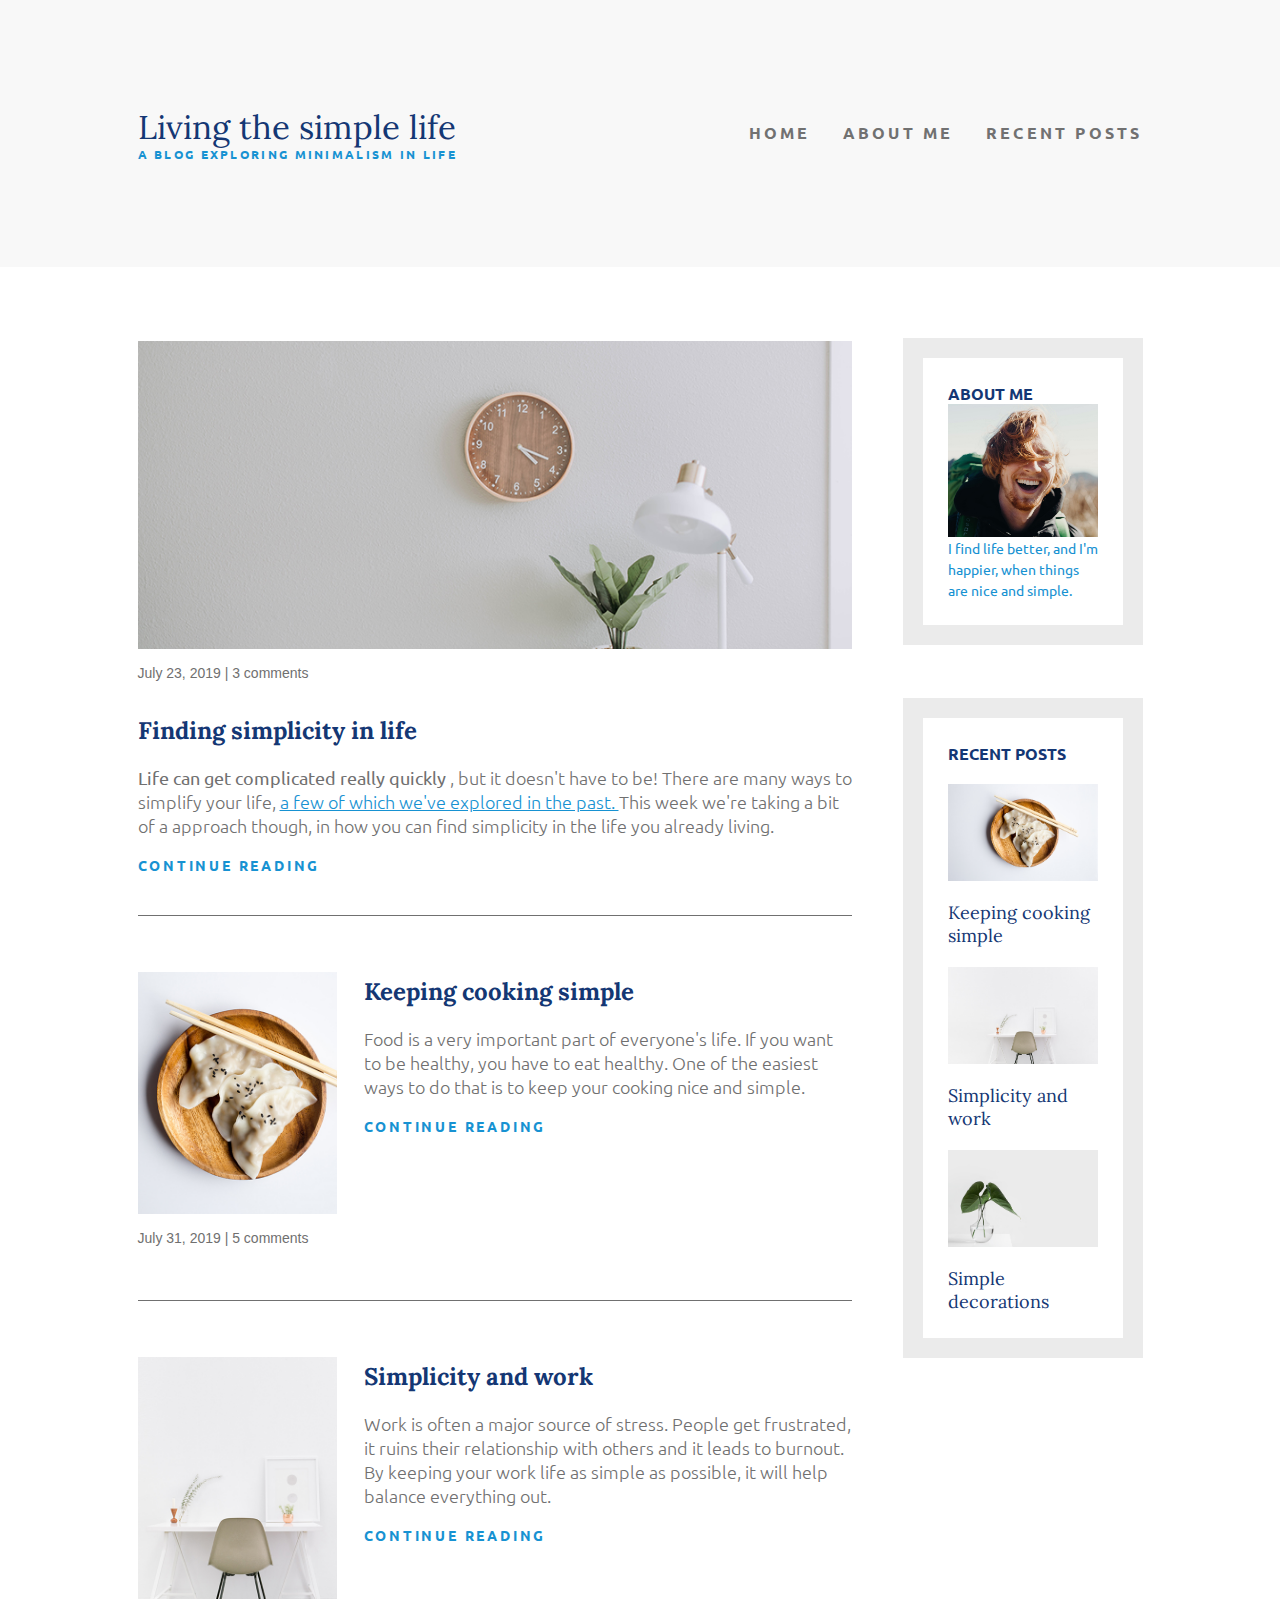
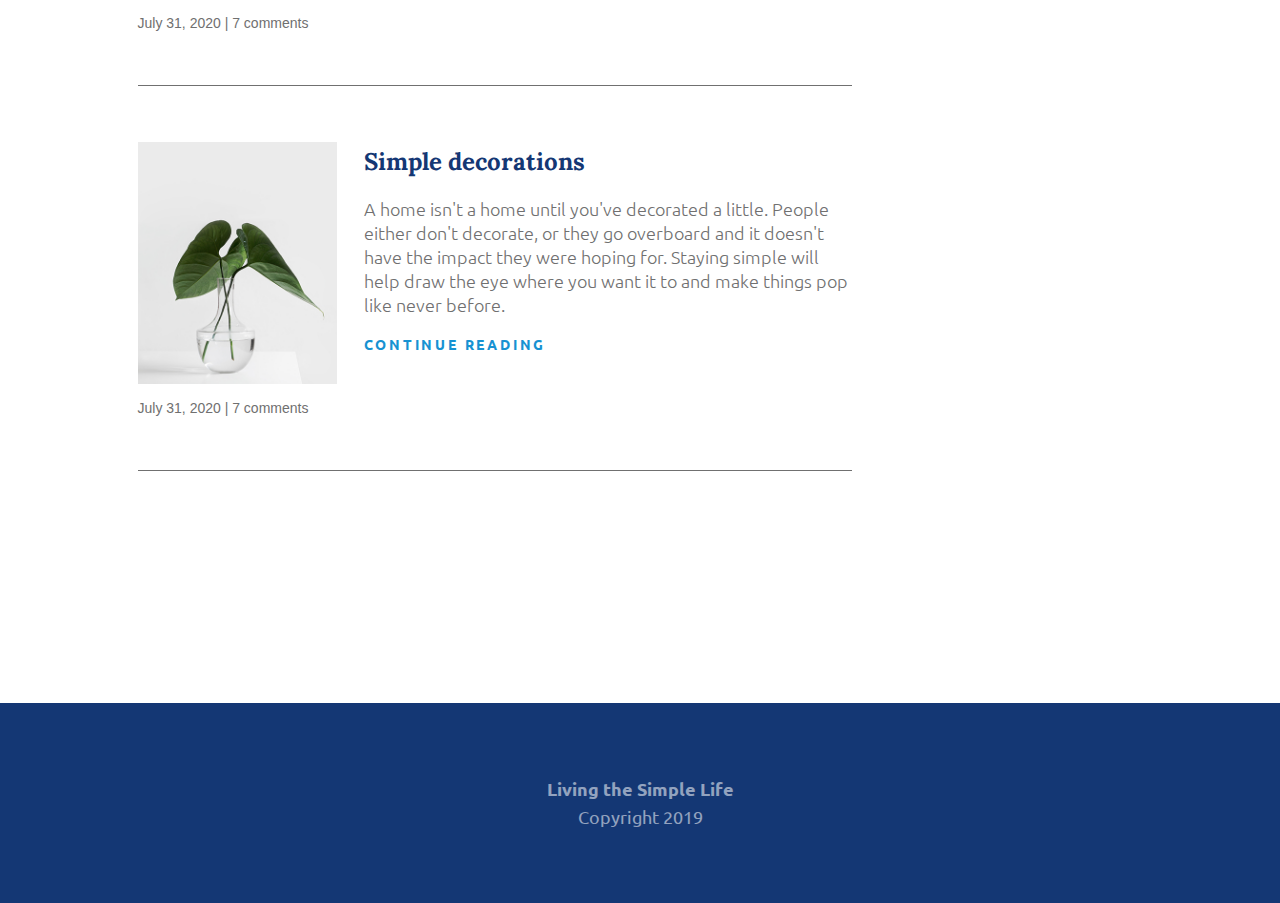
<file: index.html>
<!DOCTYPE html>
<html lang="en">

<head>
  <meta charset="UTF-8">
  <meta name="viewport" content="width=device-width, initial-scale=1.0">
  <link rel="stylesheet" href="./styles/styles.css">
  <link href="https://fonts.googleapis.com/css2?family=Lora&display=swap" rel="stylesheet">
  <link href="https://fonts.googleapis.com/css2?family=Lora&family=Ubuntu:wght@300;700&display=swap" rel="stylesheet">
  <title>Simple Life</title>
</head>

<body>
  <header class="simple-life__header header">
    <div class="header__container">
      <p class="header__title">Living the simple life</p>
      <nav>
        <ul class="header__list">
          <li>
            <a class="header__link" href="index.html">
              HOME
            </a>
          </li>
          <li>
            <a class="header__link" href="about-me.html">
              ABOUT ME
            </a>
          </li>
          <li>
            <a class="header__link" href="recent-posts.html">
              RECENT POSTS
            </a>
          </li>
        </ul>
      </nav>
    </div>


  </header>

  <main class="content">
    <article class="content__block block block--first" >
      <div class="block__wraper1">
      <p class="block__img" id="life"></p>
      <p class="block__comment">
        July 23, 2019 | 3 comments
      </p>
      </div>
      <div class="block__wraper2">
      <h2 class="block__title">Finding simplicity in life </h2>
      <p class="block__text">
        <strong>
          Life can get complicated really quickly
        </strong>
        , but it
        doesn't have to be! There are many ways
        to simplify your life,
        <a class="block__link" href="./index.html">
          a few of which we've explored in the past.
        </a>
        This week we're taking a bit of a approach
        though, in how you can find simplicity in the
        life you already living.
      </p>
      <a class="block__continue" href="./index.html">continue reading</a>
      </div>
    </article>

    <article class="content__block block" >
      <div class="block__wraper1">
      <p class="block__img" id="food"></p>
      <p class="block__comment">
        July 31, 2019 | 5 comments
      </p>
      </div>
      <div class="block__wraper2">
      <h2 class="block__title">Keeping cooking simple</h2>
      <p class="block__text">
        Food is a very important part of everyone's life.
        If you want to be healthy, you have to eat healthy.
        One of the easiest ways to do that is to keep your
        cooking nice and simple.
      </p>
      <a class="block__continue" href="./index.html">continue reading</a>
      </div>
    </article>

    <article class="content__block block" >
      <div class="block__wraper1">
      <p class="block__img" id="work"></p>
      <p class="block__comment">
        July 31, 2020 | 7 comments
      </p>
      </div>
      <div class="block__wraper2">
      <h2 class="block__title">Simplicity and work</h2>
      <p class="block__text">
        Work is often a major source of stress. People get
        frustrated, it ruins their relationship with others
        and it leads to burnout. By keeping your work life
        as simple as possible, it will help balance everything
        out.
      </p>
      <a class="block__continue" href="./index.html">continue reading</a>
      </div>
    </article>


    <article class="content__block block" >
      <div class="block__wraper1">
      <p class="block__img"id="deco" ></p>
      <p class="block__comment">
        July 31, 2020 | 7 comments
      </p>
      </div>
      <div class="block__wraper2">
      <h2 class="block__title">Simple decorations </h2>
      <p class="block__text">
        A home isn't a home until you've decorated a little.
        People either don't decorate, or they go overboard
        and it doesn't have the impact they were hoping for.
        Staying simple will help draw the eye where you want
        it to and make things pop like never before.
      </p>
      <a class="block__continue" href="./index.html">continue reading</a>
      </div>
    </article>


    <div class="side-block">
      ABOUT ME
      <div class="side-block__img-container">
      </div>
      <a class="side-block__link" href="about-me.html">
        I find life better, and
        I'm happier, when things
        are nice and simple.
      </a>
    </div>

    <div class="side-block side-block--posts">
      RECENT POSTS
      <div class="side-block__wraper">
        <div class="side-block__img-container">
        </div>
        <a class="side-block__link" href="./index.html">
          Keeping cooking simple
        </a>
      </div>

      <div class="side-block__wraper">
        <div class="side-block__img-container">
        </div>
        <a class="side-block__link" href="./index.html">
          Simplicity and work
        </a>
      </div>

      <div class="side-block__wraper">
        <div class="side-block__img-container">
        </div>
        <a class="side-block__link" href="./index.html">
          Simple decorations
        </a>
      </div>

    </div>

  </main>

  <footer class="footer">
    <h3 class="footer__paragraph">Living the Simple Life </h3>
    <p class="footer__paragraph">Copyright 2019</p>
  </footer>

</body>

</html>
</file>
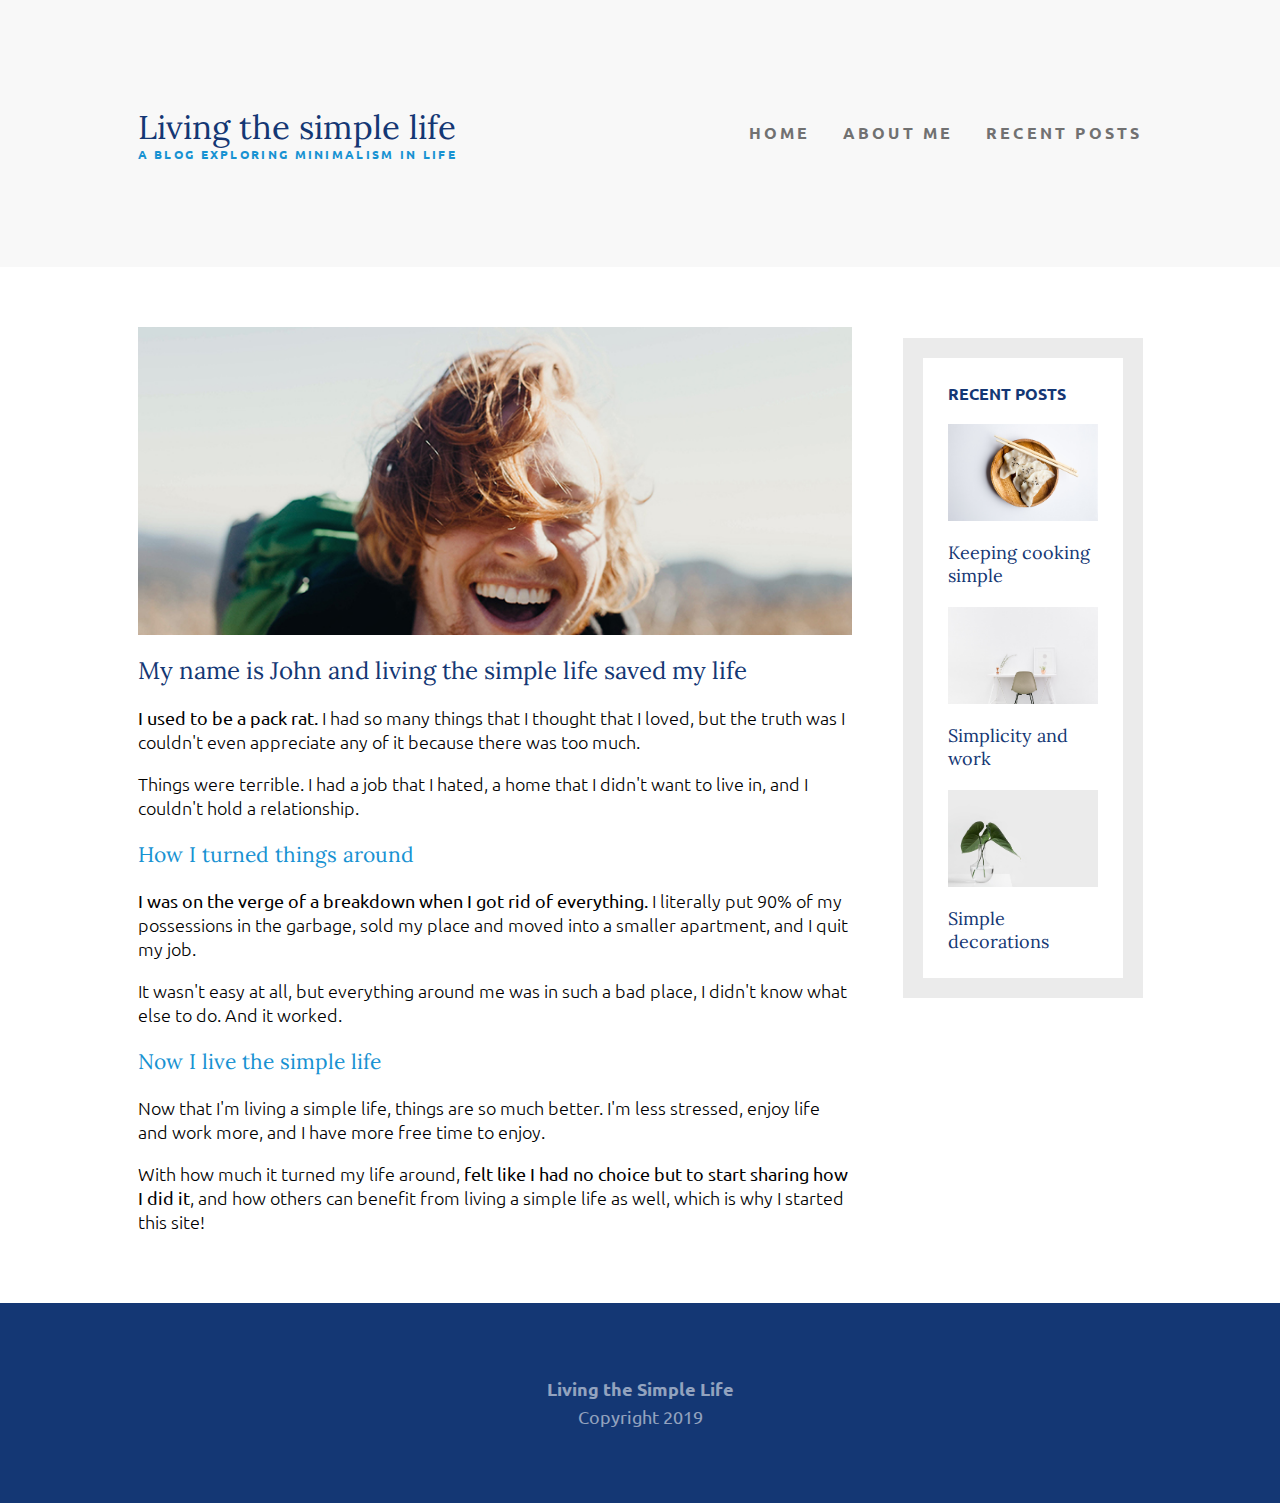
<file: about-me.html>
<!DOCTYPE html>
<html lang="en">

<head>
  <meta charset="UTF-8">
  <meta name="viewport" content="width=device-width, initial-scale=1.0">
  <link rel="stylesheet" href="./styles/styles.css">
  <link href="https://fonts.googleapis.com/css2?family=Lora&display=swap" rel="stylesheet">
  <link href="https://fonts.googleapis.com/css2?family=Lora&family=Ubuntu:wght@300;700&display=swap" rel="stylesheet">
  <title>Simple Life - About me</title>
</head>

<body>
  <header class="simple-life__header header">
    <div class="header__container">
      <p class="header__title">Living the simple life</p>
      <nav>
        <ul class="header__list">
          <li>
            <a class="header__link" href="index.html">
              HOME
            </a>
          </li>
          <li>
            <a class="header__link" href="about-me.html">
              ABOUT ME
            </a>
          </li>
          <li>
            <a class="header__link" href="recent-posts.html">
              RECENT POSTS
            </a>
          </li>
        </ul>
      </nav>
    </div>


  </header>

  <main class="content content--about-me">
    <div class="details-block">
      <div class="details-block__img-container">
        </div>
        </article>
        <h2>
          My name is John and living the simple life saved my life
        </h2>
        <p>
          <strong>I used to be a pack rat.</strong>
          I had so many things that I thought that I loved, but the truth was
          I couldn't even appreciate any of it because there was too much.
        </p>
        <p>
          Things were terrible. I had a job that I hated, a home that I didn't want
          to live in, and I couldn't hold a relationship.
        </p>
        <h3>How I turned things around</h3>
        <p>
          <strong>I was on the verge of a breakdown when I got rid of everything.</strong>
          I literally put 90% of my possessions in the garbage, sold my place and moved
          into a smaller apartment, and I quit my job.
        </p>
        <p>
          It wasn't easy at all, but everything around me was in such a bad place, I
          didn't know what else to do. And it worked.
        </p>

        <h3>Now I live the simple life</h3>
        <p>
          Now that I'm living a simple life, things are so much better. I'm
          less stressed, enjoy life and work more, and I have more free time to enjoy.
        </p>
        <p>With how much it turned my life around, <strong>felt like I had no choice but
            to start sharing how I did it</strong>, and how others can benefit from living
          a simple life as well, which is why I started this site!
        </p>
        </article>
    </div>

        <div class="side-block side-block--posts">
          RECENT POSTS
          <div class="side-block__wraper">
            <div class="side-block__img-container">
            </div>
            <a class="side-block__link" href="./index.html">
              Keeping cooking simple
            </a>
          </div>

          <div class="side-block__wraper">
            <div class="side-block__img-container">
            </div>
            <a class="side-block__link" href="./index.html">
              Simplicity and work
            </a>
          </div>

          <div class="side-block__wraper">
            <div class="side-block__img-container">
            </div>
            <a class="side-block__link" href="./index.html">
              Simple decorations
            </a>
          </div>

        </div>

  </main>
  <footer class="footer">
    <h3 class="footer__paragraph">Living the Simple Life </h3>
    <p class="footer__paragraph">Copyright 2019</p>
  </footer>
</body>

</html>
</file>
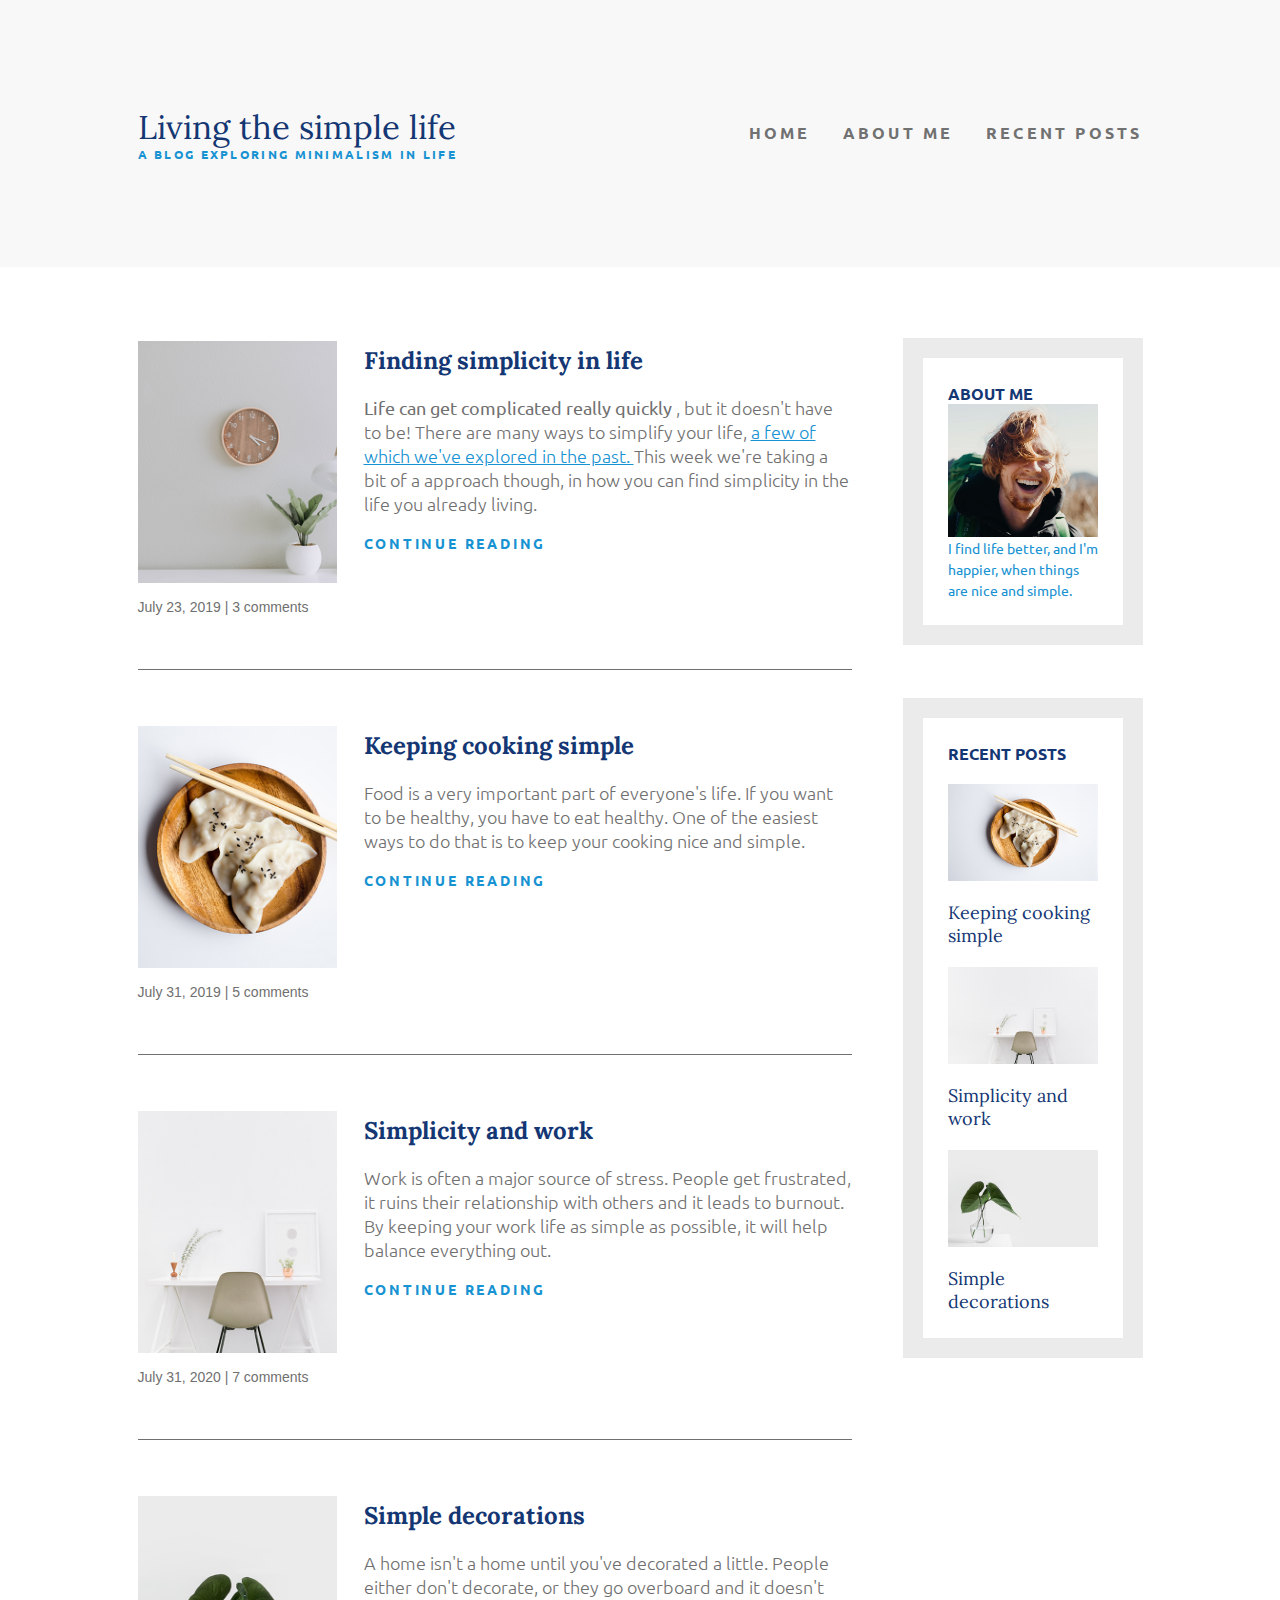
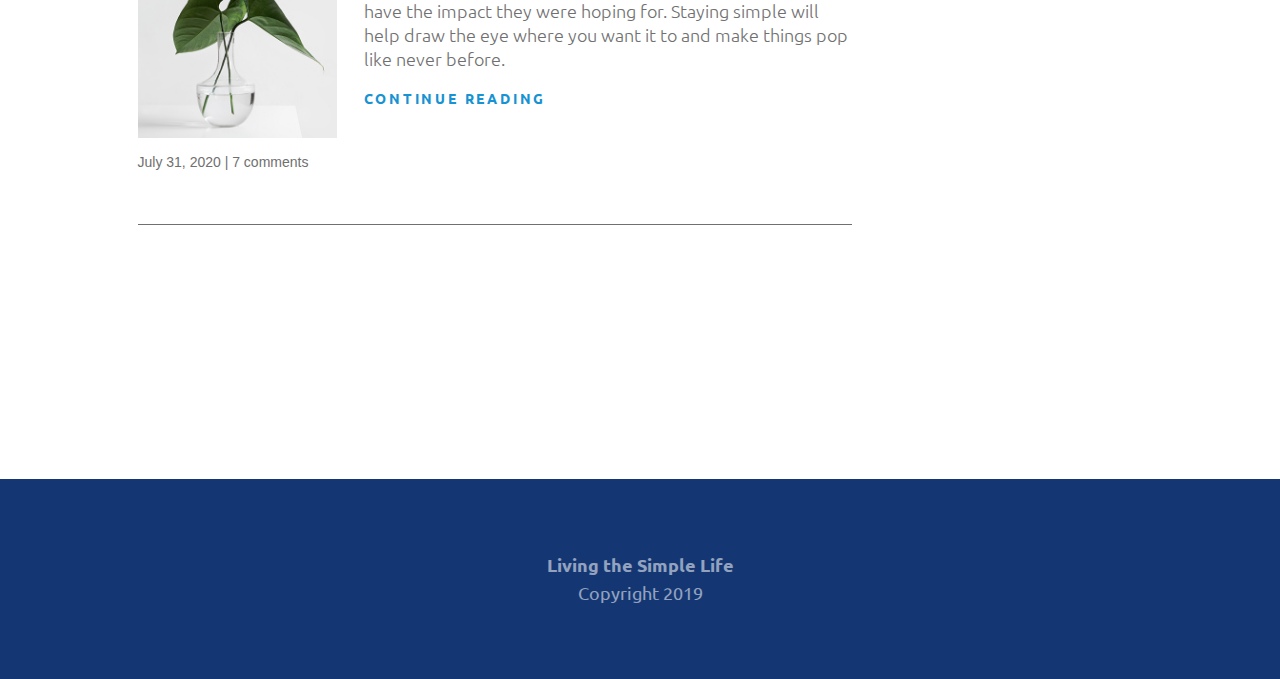
<file: recent-posts.html>
<!DOCTYPE html>
<html lang="en">

<head>
  <meta charset="UTF-8">
  <meta name="viewport" content="width=device-width, initial-scale=1.0">
  <link rel="stylesheet" href="./styles/styles.css">
  <link href="https://fonts.googleapis.com/css2?family=Lora&display=swap" rel="stylesheet">
  <link href="https://fonts.googleapis.com/css2?family=Lora&family=Ubuntu:wght@300;700&display=swap" rel="stylesheet">
  <title>Simple Life</title>
</head>

<body>
  <header class="simple-life__header header">
    <div class="header__container">
      <p class="header__title">Living the simple life</p>
      <nav>
        <ul class="header__list">
          <li>
            <a class="header__link" href="index.html">
              HOME
            </a>
          </li>
          <li>
            <a class="header__link" href="about-me.html">
              ABOUT ME
            </a>
          </li>
          <li>
            <a class="header__link" href="recent-posts.html">
              RECENT POSTS
            </a>
          </li>
        </ul>
      </nav>
    </div>


  </header>

  <main class="content content--posts">
    <article class="content__block block" >
      <div class="block__wraper1">
      <p class="block__img" id="life"></p>
      <p class="block__comment">
        July 23, 2019 | 3 comments
      </p>
      </div>
      <div class="block__wraper2">
      <h2 class="block__title">Finding simplicity in life </h2>
      <p class="block__text">
        <strong>
          Life can get complicated really quickly
        </strong>
        , but it
        doesn't have to be! There are many ways
        to simplify your life,
        <a class="block__link" href="./index.html">
          a few of which we've explored in the past.
        </a>
        This week we're taking a bit of a approach
        though, in how you can find simplicity in the
        life you already living.
      </p>
      <a class="block__continue" href="./index.html">continue reading</a>
      </div>
    </article>

    <article class="content__block block" >
      <div class="block__wraper1">
      <p class="block__img" id="food"></p>
      <p class="block__comment">
        July 31, 2019 | 5 comments
      </p>
      </div>
      <div class="block__wraper2">
      <h2 class="block__title">Keeping cooking simple</h2>
      <p class="block__text">
        Food is a very important part of everyone's life.
        If you want to be healthy, you have to eat healthy.
        One of the easiest ways to do that is to keep your
        cooking nice and simple.
      </p>
      <a class="block__continue" href="./index.html">continue reading</a>
      </div>
    </article>

    <article class="content__block block" >
      <div class="block__wraper1">
      <p class="block__img" id="work"></p>
      <p class="block__comment">
        July 31, 2020 | 7 comments
      </p>
      </div>
      <div class="block__wraper2">
      <h2 class="block__title">Simplicity and work</h2>
      <p class="block__text">
        Work is often a major source of stress. People get
        frustrated, it ruins their relationship with others
        and it leads to burnout. By keeping your work life
        as simple as possible, it will help balance everything
        out.
      </p>
      <a class="block__continue" href="./index.html">continue reading</a>
      </div>
    </article>


    <article class="content__block block" >
      <div class="block__wraper1">
      <p class="block__img"id="deco" ></p>
      <p class="block__comment">
        July 31, 2020 | 7 comments
      </p>
      </div>
      <div class="block__wraper2">
      <h2 class="block__title">Simple decorations </h2>
      <p class="block__text">
        A home isn't a home until you've decorated a little.
        People either don't decorate, or they go overboard
        and it doesn't have the impact they were hoping for.
        Staying simple will help draw the eye where you want
        it to and make things pop like never before.
      </p>
      <a class="block__continue" href="./index.html">continue reading</a>
      </div>
    </article>


    <div class="side-block">
      ABOUT ME
      <div class="side-block__img-container">
      </div>
      <a class="side-block__link" href="about-me.html">
        I find life better, and
        I'm happier, when things
        are nice and simple.
      </a>
    </div>

    <div class="side-block side-block--posts">
      RECENT POSTS
      <div class="side-block__wraper">
        <div class="side-block__img-container">
        </div>
        <a class="side-block__link" href="./index.html">
          Keeping cooking simple
        </a>
      </div>

      <div class="side-block__wraper">
        <div class="side-block__img-container">
        </div>
        <a class="side-block__link" href="./index.html">
          Simplicity and work
        </a>
      </div>

      <div class="side-block__wraper">
        <div class="side-block__img-container">
        </div>
        <a class="side-block__link" href="./index.html">
          Simple decorations
        </a>
      </div>

    </div>

  </main>

  <footer class="footer">
    <h3 class="footer__paragraph">Living the Simple Life </h3>
    <p class="footer__paragraph">Copyright 2019</p>
  </footer>

</body>

</html>
</file>
<file: styles/styles.css>
.side-block {
  margin-top: 53px;
  width: 100%;
  padding: 25px;
  box-sizing: border-box;
  border: 20px solid #ebebeb;
  background-color: white;
  font-family: Ubuntu, sans-serif;
  font-weight: bold;
  color: #143774;
}
@media screen and (min-width: 1005px) {
  .side-block {
    margin-left: 51px;
    width: 240px;
  }
}
.side-block__img-container {
  width: 100%;
  height: 133px;
  background-image: url("../img/about-me.jpg");
  background-size: cover;
  background-position: center;
}
.side-block__link {
  text-decoration: none;
  font-family: Ubuntu, sans-serif;
  font-weight: normal;
  font-size: 14px;
  color: #1792d2;
}
.side-block--posts :nth-child(1) .side-block__img-container {
  background-image: url(../img/food.jpg);
}
.side-block--posts :nth-child(2) .side-block__img-container {
  background-image: url(../img/work.jpg);
  background-position: bottom;
}
.side-block--posts :nth-child(3) .side-block__img-container {
  background-image: url(../img/deco.jpg);
}
.side-block--posts .side-block__img-container {
  height: 97px;
  margin: 20px 0;
}
.side-block--posts .side-block__link {
  font-family: Lora, sans-serif;
  font-size: 18px;
  color: #143774;
}

.details-block {
  font-family: Ubuntu, sans-serif;
  font-weight: lighter;
  font-size: 18px;
  padding: 42px 0;
  letter-spacing: 0;
}
@media screen and (min-width: 1005px) {
  .details-block {
    width: 714px;
  }
}
.details-block h2 {
  font-family: Lora, sans-serif;
  font-weight: normal;
  font-size: 24px;
  color: #143774;
}
.details-block h3 {
  font-family: Lora, sans-serif;
  font-weight: normal;
  font-size: 21px;
  color: #1792d2;
}
.details-block__img-container {
  background-image: url("../img/about-me.jpg");
  width: 100%;
  height: 308px;
  background-size: cover;
}

.block {
  padding: 40px 0;
  display: flex;
  flex-direction: column;
  border-bottom: 1px solid #707070;
  width: 100%;
}
.block #deco {
  background-image: url("../img/deco.jpg");
}
@media screen and (min-width: 1005px) {
  .block #deco {
    background-position: left;
  }
}
.block #work {
  background-image: url("../img/work.jpg");
}
.block #food {
  background-image: url("../img/food.jpg");
}
.block #life {
  background-image: url("../img/life.jpg");
}
.block__img {
  width: 100%;
  height: 242px;
  background-position: center;
  background-size: cover;
  background-repeat: no-repeat;
}
@media screen and (min-width: 1005px) {
  .block__img {
    width: 199px;
  }
}
.block__comment {
  font-family: "Segoe UI", Tahoma, Geneva, Verdana, sans-serif;
  font-size: 14px;
  color: #707070;
}
.block__title {
  font-family: Lora, sans-serif;
  font-size: 24px;
  color: #143774;
}
.block__text {
  font-family: Ubuntu, sans-serif;
  font-weight: lighter;
  font-size: 18px;
  color: #707070;
}
.block__continue {
  font-family: Ubuntu, sans-serif;
  letter-spacing: 2.8px;
  font-weight: bold;
  font-size: 14px;
  text-transform: uppercase;
  text-decoration: none;
  color: #1792d2;
}
.block__link {
  font-family: Ubuntu, sans-serif;
  font-weight: lighter;
  font-size: 18px;
  color: #1792d2;
}
@media screen and (min-width: 1005px) {
  .block {
    flex-direction: row;
    width: 714px;
  }
  .block__wraper2 {
    margin-left: 27px;
  }
  .block__img {
    height: 242px;
  }
}
@media screen and (min-width: 1005px) {
  .block--first {
    flex-direction: column;
    width: 714px;
  }
  .block--first .block__img {
    height: 308px;
    width: 100%;
  }
  .block--first .block__wraper2 {
    margin-left: 0;
  }
}

.header {
  border: 1px solid #f8f8f8;
  background-color: #f8f8f8;
  margin: 0;
  padding: 0;
  height: 330px;
}
@media (min-width: 1000px) {
  .header {
    height: 265px;
  }
}
.header__container {
  max-width: 1005px;
  height: 330px;
  margin: 0 auto;
  display: flex;
  flex-direction: column;
  align-items: center;
}
@media (min-width: 1000px) {
  .header__container {
    flex-direction: row;
    justify-content: space-between;
    align-items: center;
    height: 265px;
  }
}
.header__title {
  display: inline-block;
  text-align: center;
  color: #143774;
  font-weight: normal;
  font-family: Lora, serif;
  font-size: 33px;
  line-height: 42px;
  letter-spacing: 0;
  position: relative;
}
.header__title:after {
  display: block;
  text-align: center;
  content: "A blog exploring minimalism in life";
  text-transform: uppercase;
  top: 33px;
  left: 0;
  font-family: Ubuntu, sans-serif;
  font-weight: bold;
  font-size: 12px;
  line-height: 13px;
  color: #1792d2;
  letter-spacing: 2.3px;
}
.header__list {
  display: flex;
  flex-direction: column;
  height: 126px;
  justify-content: space-between;
  list-style: none;
  padding: 0;
  text-align: center;
  margin: 40px auto;
}
@media screen and (min-width: 1000px) {
  .header__list {
    flex-direction: row;
    width: 394px;
    justify-content: space-between;
    align-items: center;
  }
}
.header__link {
  position: relative;
  font-family: Ubuntu, sans-serif;
  font-size: 16px;
  line-height: 18px;
  font-weight: bold;
  letter-spacing: 3.2px;
  color: #717171;
  text-decoration: none;
}
.header__link:hover {
  border-bottom: 2px solid #717171;
}

html {
  padding: 0;
  margin: 0;
}

body {
  margin: 0;
  background-color: white;
}

.content {
  display: flex;
  flex-direction: column;
  flex-wrap: wrap;
  background-color: white;
  width: 518px;
  margin: 0 auto;
  padding: 18px 20px;
}
@media (min-width: 1005px) {
  .content {
    width: 1005px;
    height: 2000px;
  }
}
@media (min-width: 1005px) {
  .content--posts {
    width: 1005px;
    height: 1776px;
  }
}
@media (min-width: 1005px) {
  .content--about-me {
    width: 1005px;
    height: 1000px;
  }
}

.footer {
  display: flex;
  flex-direction: column;
  width: 100%;
  height: 200px;
  background-color: #143774;
  font-size: 18px;
  align-items: center;
  justify-content: center;
}
.footer__paragraph {
  color: white;
  opacity: 0.54;
  margin: 0;
  font-family: Ubuntu, sans-serif;
  font-size: 18px;
  line-height: 28px;
}

/*# sourceMappingURL=styles.css.map */
</file>
